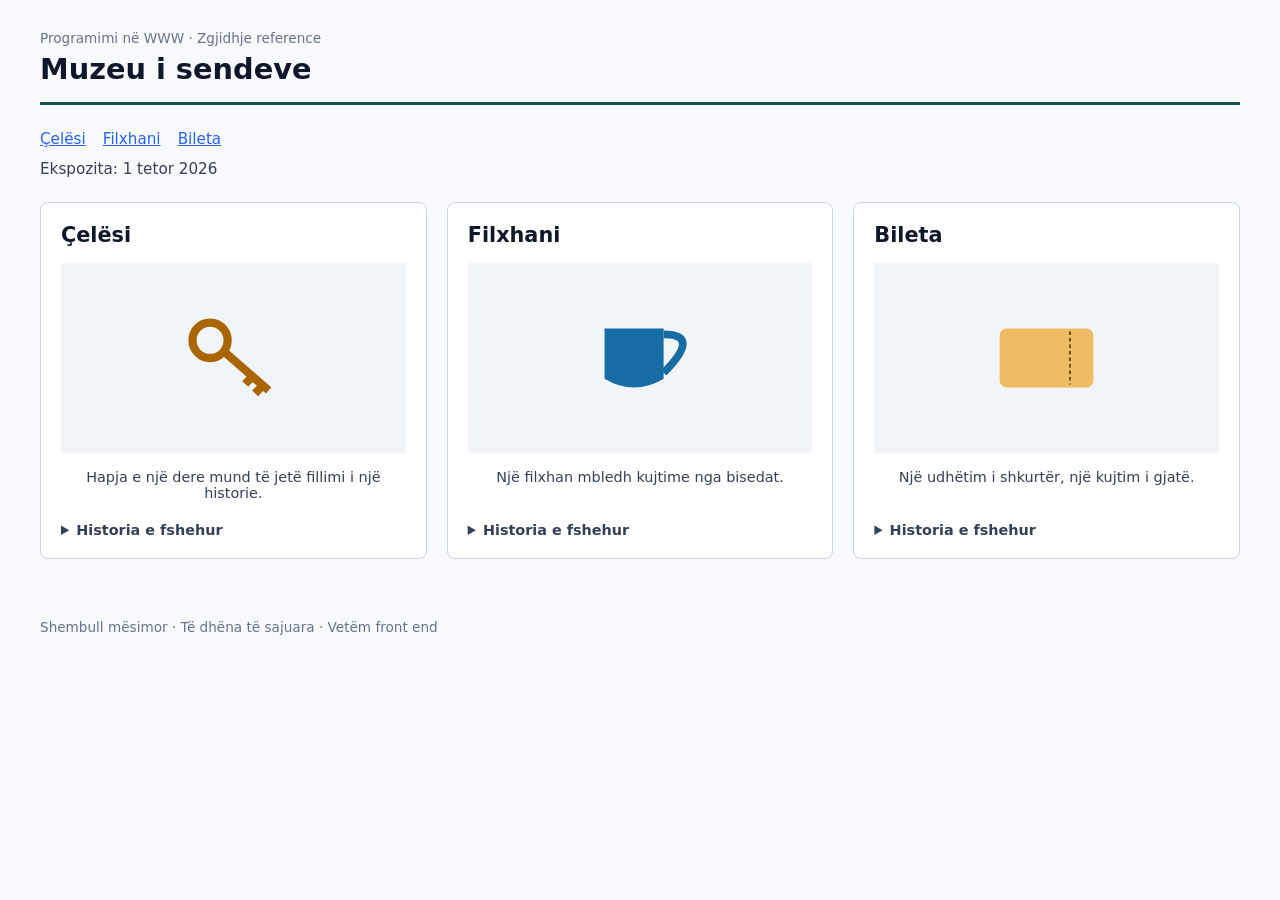
<file: Java II/index.html>
<!doctype html>
<html lang="sq">
  <head>
    <meta charset="UTF-8" />
    <meta name="viewport" content="width=device-width, initial-scale=1" />
    <title>Muzeu i sendeve</title>
    <link rel="stylesheet" href="style.css" />
  </head>
  <body>
    <a class="skip" href="#main">Kalo te përmbajtja</a>
    
    <header>
      <p>Programimi në WWW · Zgjidhje reference</p>
      <h1>Muzeu i sendeve</h1>
      <hr />
    </header>

    <main id="main">
      <nav class="nav-links">
        <a href="#celesi">Çelësi</a>
        <a href="#filxhani">Filxhani</a>
        <a href="#bileta">Bileta</a>
      </nav>

      <p class="ekspozita">Ekspozita: 1 tetor 2026</p>

      <div class="grid">
        <!-- Kartela 1: Çelësi -->
        <article class="card" id="celesi">
          <h2>Çelësi</h2>
          <div class="img-container">
            <img src="celesi.svg" alt="Çelësi" />
          </div>
          <p class="pershkrimi">Hapja e një dere mund të jetë fillimi i një historie.</p>
          <details>
            <summary>Historia e fshehur</summary>
            <p>Detaje të fshehura rreth këtij çelësi...</p>
          </details>
        </article>

        <!-- Kartela 2: Filxhani -->
        <article class="card" id="filxhani">
          <h2>Filxhani</h2>
          <div class="img-container">
            <img src="filxhani.svg" alt="Filxhani" />
          </div>
          <p class="pershkrimi">Një filxhan mbledh kujtime nga bisedat.</p>
          <details>
            <summary>Historia e fshehur</summary>
            <p>Detaje të fshehura rreth këtij filxhani...</p>
          </details>
        </article>

        <!-- Kartela 3: Bileta -->
        <article class="card" id="bileta">
          <h2>Bileta</h2>
          <div class="img-container">
            <img src="bileta.svg" alt="Bileta" />
          </div>
          <p class="pershkrimi">Një udhëtim i shkurtër, një kujtim i gjatë.</p>
          <details>
            <summary>Historia e fshehur</summary>
            <p>Detaje të fshehura rreth kësaj bilete...</p>
          </details>
        </article>
      </div>
    </main>

    <footer>Shembull mësimor · Të dhëna të sajuara · Vetëm front end</footer>
  </body>
</html>
</file>
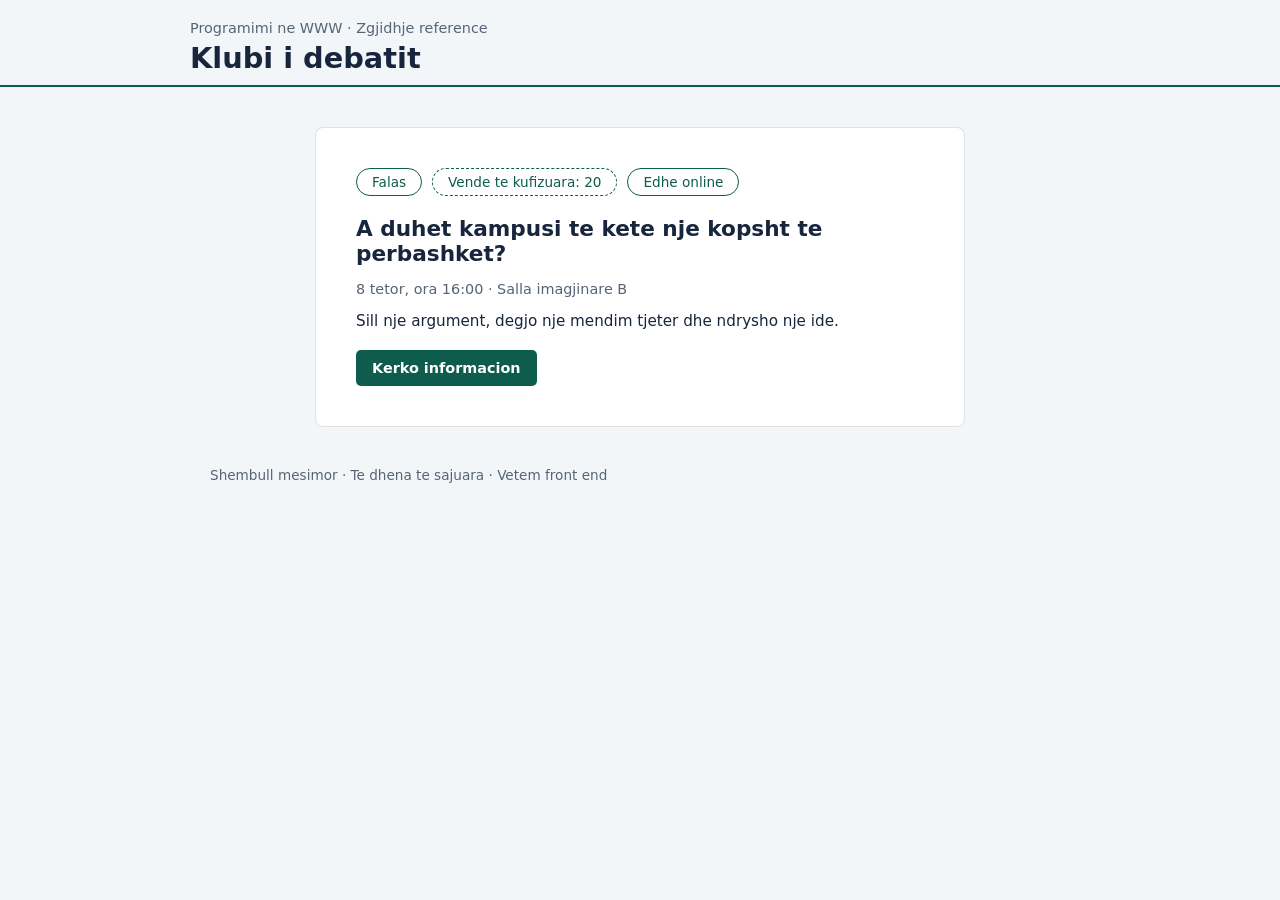
<file: Java III/index.html>
<!doctype html>
<html lang="sq">
<head>
  <meta charset="UTF-8" />
  <meta name="viewport" content="width=device-width, initial-scale=1.0" />
  <title>Klubi i debatit</title>
  <link rel="stylesheet" href="style.css" />
  <link rel="stylesheet" href="gabime.css" />
</head>
<body>

  <header class="koka">
    <div class="koka-mbajtes">
      <p class="nentitull">Programimi ne WWW · Zgjidhje reference</p>
      <h1>Klubi i debatit</h1>
    </div>
  </header>

  <main id="main">
    <article id="poster" class="poster">
      <div class="etiketat">
        <span class="tag solid">Falas</span>
        <span class="tag dashed">Vende te kufizuara: 20</span>
        <span class="tag solid">Edhe online</span>
      </div>

      <h2>A duhet kampusi te kete nje kopsht te perbashket?</h2>

      <p class="info">8 tetor, ora 16:00 · Salla imagjinare B</p>

      <p class="pershkrimi">Sill nje argument, degjo nje mendim tjeter dhe ndrysho nje ide.</p>

      <a href="#" class="buton">Kerko informacion</a>
    </article>
  </main>

  <footer class="fundi">
    <p>Shembull mesimor · Te dhena te sajuara · Vetem front end</p>
  </footer>

</body>
</html>
</file>
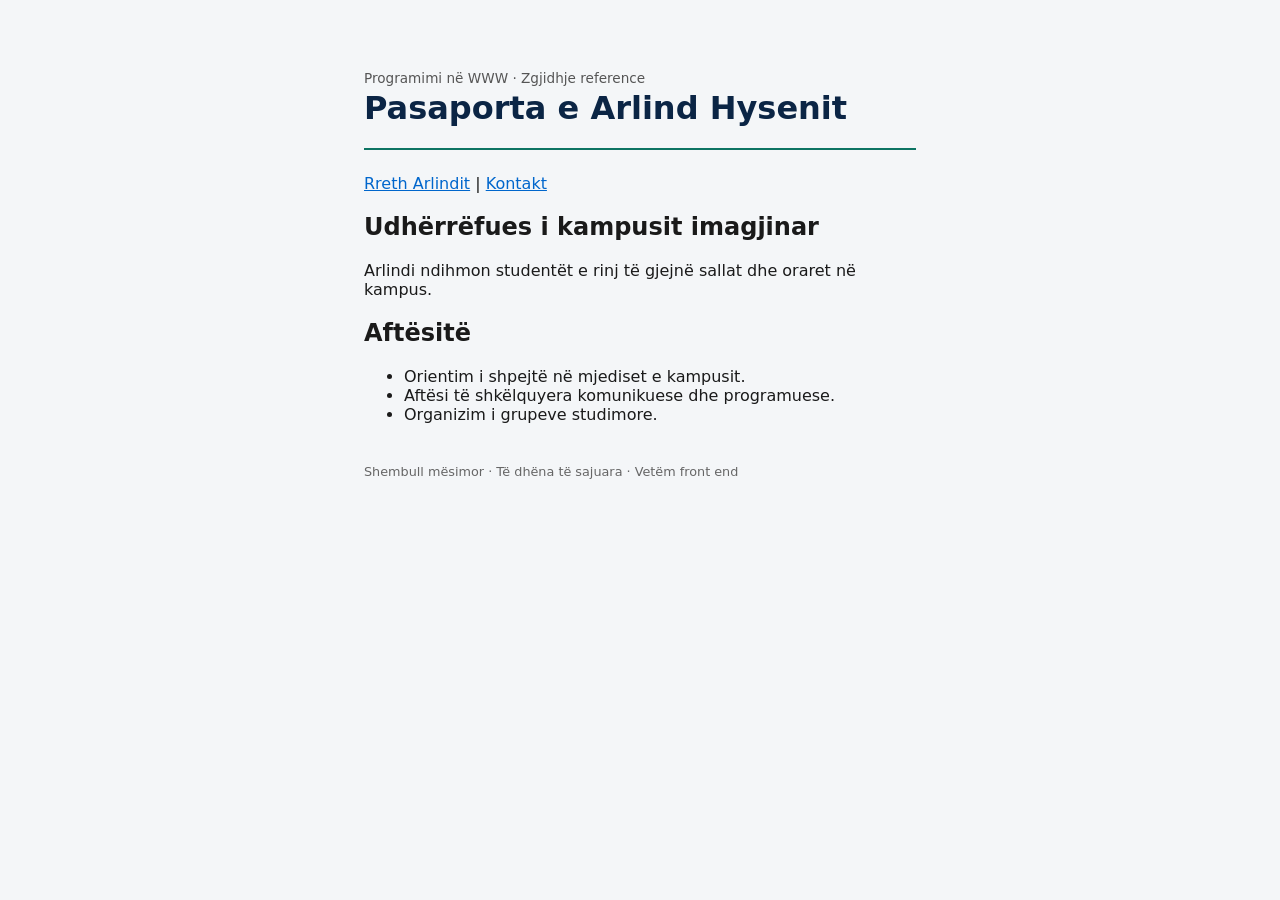
<file: JavaI/index.html>
<!doctype html>
<html lang="sq">
  <head>
    <meta charset="UTF-8" />
    <meta name="viewport" content="width=device-width, initial-scale=1" />
    <title>Pasaporta e Arlind Hysenit</title>
    <link rel="stylesheet" href="style.css" />
  </head>
  <body>
    <a class="skip" href="#main">Kalo te përmbajtja</a>

    <header>
      <p>Programimi në WWW · Zgjidhje reference</p>
      <h1>Pasaporta e Arlind Hysenit</h1>
    </header>

    <hr />

    <main id="main">
      <p>
        <a href="rreth.html">Rreth Arlindit</a> | 
        <a href="kontakt.html">Kontakt</a>
      </p>

      <h2>Udhërrëfues i kampusit imagjinar</h2>
      <p>Arlindi ndihmon studentët e rinj të gjejnë sallat dhe oraret në kampus.</p>

      <h2>Aftësitë</h2>
      <ul>
        <li>Orientim i shpejtë në mjediset e kampusit.</li>
        <li>Aftësi të shkëlquyera komunikuese dhe programuese.</li>
        <li>Organizim i grupeve studimore.</li>
      </ul>
    </main>

    <footer>Shembull mësimor · Të dhëna të sajuara · Vetëm front end</footer>
  </body>
</html>
</file>
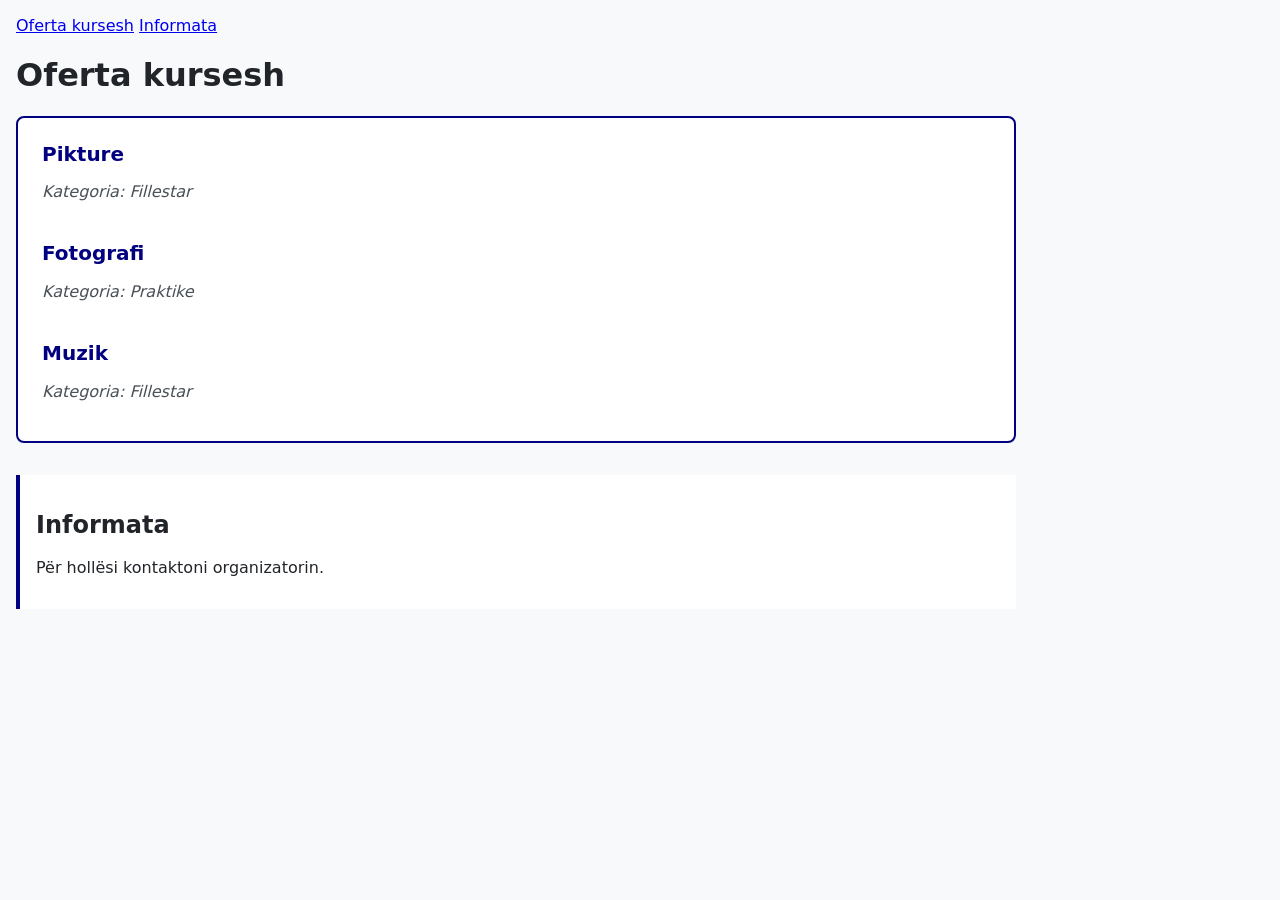
<file: Vlersime/Prova1/index.html>
<!doctype html>
<html lang="sq">
<head>
  <meta charset="UTF-8">
  <meta name="viewport" content="width=device-width,initial-scale=1">
  <title>Oferta kursesh</title>
  <link rel="stylesheet" href="style.css">
</head>
<body>
  <nav>
    <a href="#kurset">Oferta kursesh</a> 
    <a href="#regjistrimi">Informata</a></nav>
  <main>
    <h1>Oferta kursesh</h1>
    <section id="kurset" class="offers" aria-label="Oferta kursesh">
        <article class="karta">
          <h2>Pikture</h2>
          <p class="kategoria">Kategoria: Fillestar</p>
        </article>

        <article class="karta">
          <h2>Fotografi</h2>
          <p class="kategoria">Kategoria: Praktike</p>
        </article>

        <article class="karta">
          <h2>Muzik</h2>
          <p class="kategoria">Kategoria: Fillestar</p>
        </article>
      
    </section>
    <section id="regjistrimi" class="seksioni-info">
      <h2>Informata</h2>
      <p>Për hollësi kontaktoni organizatorin.</p>
    </section>
  </main>
</body>
</html>
</file>
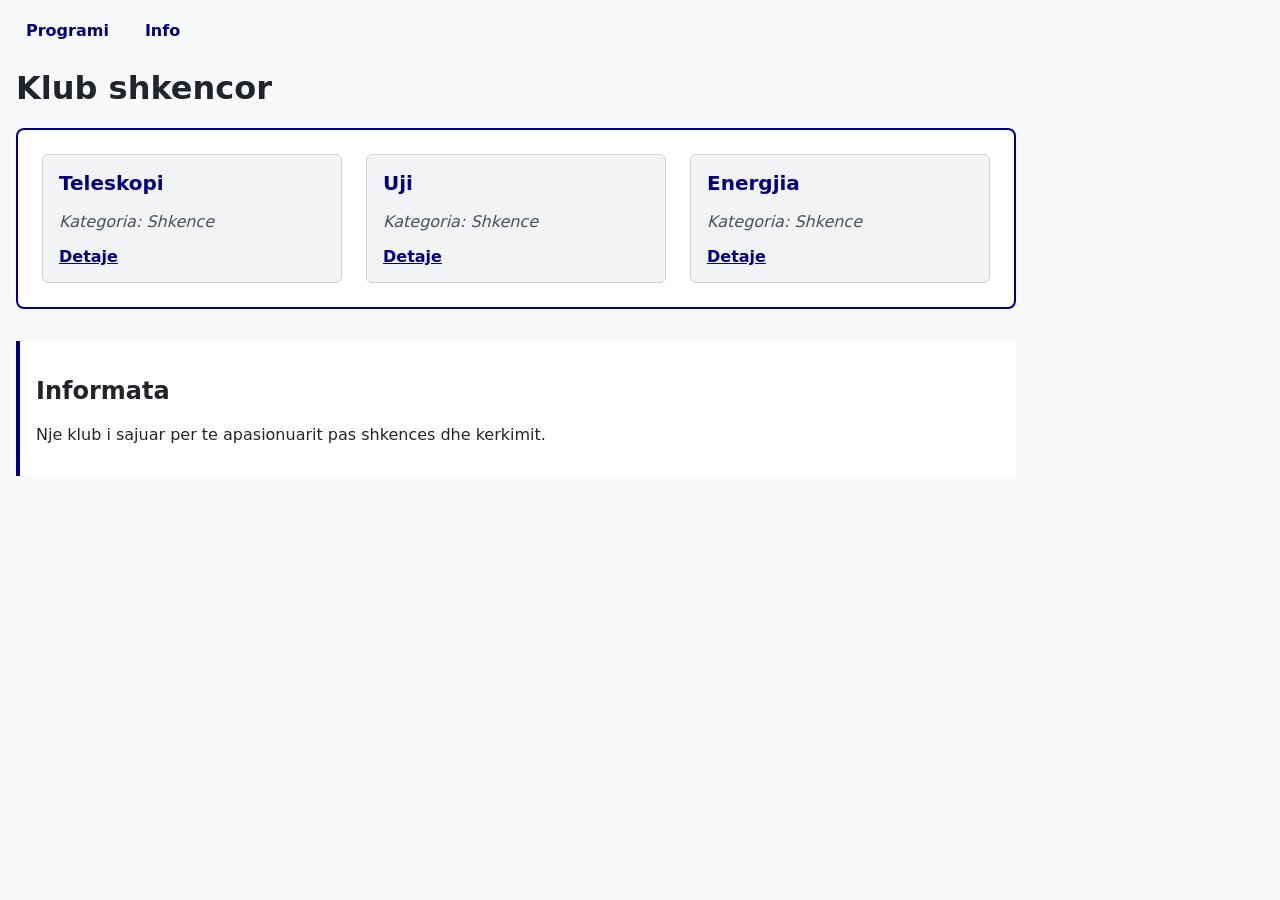
<file: JavaI/indexi.html>
<!doctype html>
<html lang="sq">
  <head>
    <!-- Kodimi UTF-8 per shfaqjen e sakte te karakterave -->
    <meta charset="UTF-8" />
    <!-- Konfigurimi i viewport per t'u pershtatur automatikisht ne ekrane te vogla mobile si 360px -->
    <meta name="viewport" content="width=device-width,initial-scale=1" />
    
    <!-- Kerkesa 1: Titulli i faqes i ndryshuar ne 'Klub shkencor' -->
    <title>Klub shkencor</title>
    
    <!-- Lidhja me skedarin e stilizimit CSS -->
    <link rel="stylesheet" href="styli.css" />
  </head>
  <body>
    <!-- Menuja e navigimit me lidhjet 'Programi' drejt #programi dhe 'Info' drejt #info (P1.2) -->
    <nav class="navigimi">
      <a href="#programi">Programi</a>
      <a href="#info">Info</a>
    </nav>
    
    <main>
      <!-- Kerkesa 1: Titulli h1 i ndryshuar ne 'Klub shkencor' -->
      <h1>Klub shkencor</h1>
      
      <!-- Seksioni #programi ku do te shfaqen tri kartat e variantit A (P1.1, P1.3, P1.4) -->
      <section id="programi" class="cards">
        
        <!-- Karta 1: Teleskopi (P1.1) -->
        <article class="karta">
          <h2>Teleskopi</h2>
          <p class="kategoria">Kategoria: Shkence</p>
          <!-- Lidhja Detaje qe dergon te seksioni #info (P1.2) -->
          <a href="#info" class="lidhja-detaje">Detaje</a>
        </article>

        <!-- Karta 2: Uji (P1.1) -->
        <article class="karta">
          <h2>Uji</h2>
          <p class="kategoria">Kategoria: Shkence</p>
          <a href="#info" class="lidhja-detaje">Detaje</a>
        </article>

        <!-- Karta 3: Energjia (P1.1) -->
        <article class="karta">
          <h2>Energjia</h2>
          <p class="kategoria">Kategoria: Shkence</p>
          <a href="#info" class="lidhja-detaje">Detaje</a>
        </article>

      </section>

      <!-- Seksioni i informacionit me id #info (P1.2) -->
      <section id="info" class="seksioni-info">
        <h2>Informata</h2>
        <p>Nje klub i sajuar per te apasionuarit pas shkences dhe kerkimit.</p>
      </section>
    </main>
  </body>
</html>
</file>
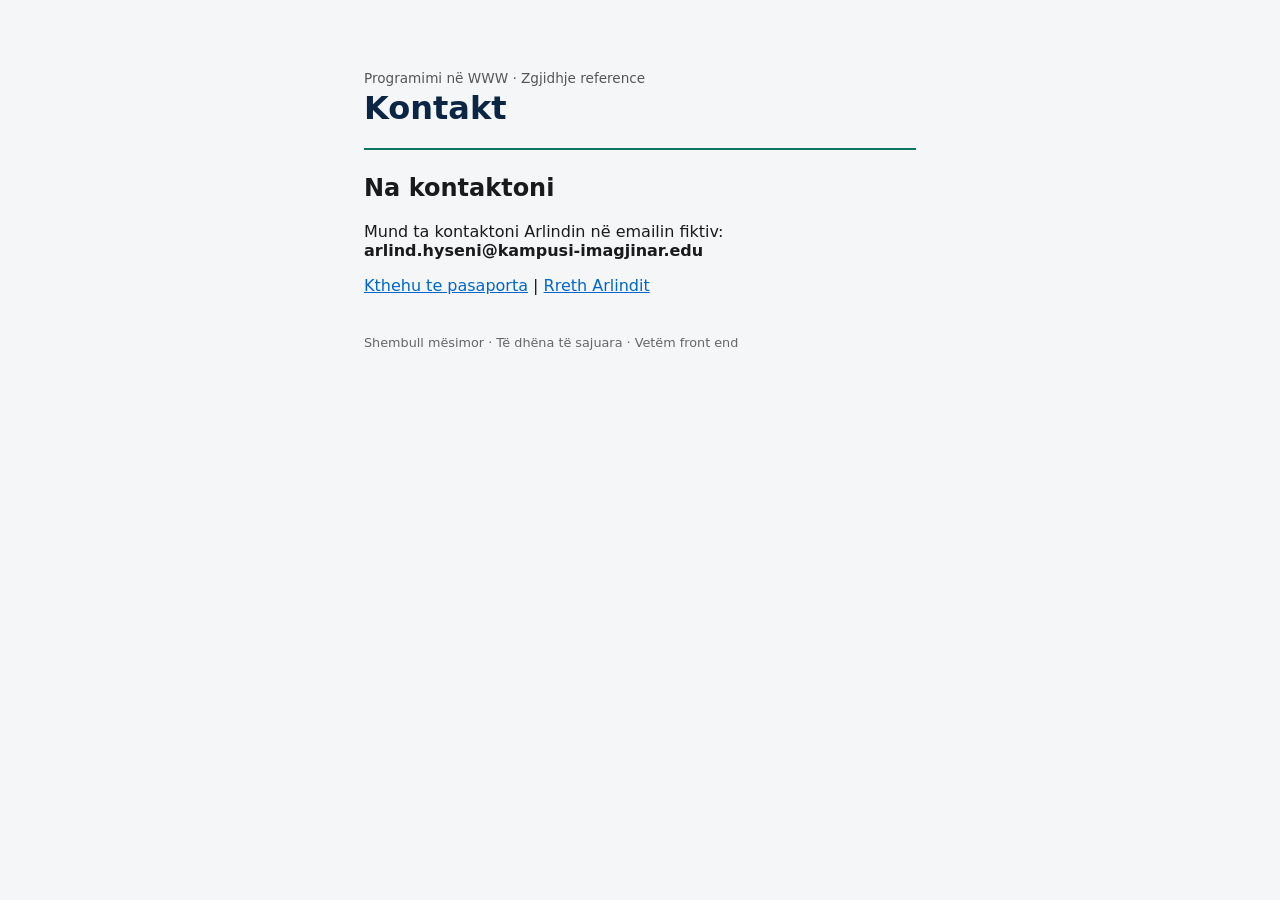
<file: JavaI/kontakt.html>
<!doctype html>
<html lang="sq">
  <head>
    <meta charset="UTF-8" />
    <meta name="viewport" content="width=device-width, initial-scale=1" />
    <title>Kontakt - Arlind Hyseni</title>
    <link rel="stylesheet" href="style.css" />
  </head>
  <body>
    <a class="skip" href="#main">Kalo te përmbajtja</a>

    <header>
      <p>Programimi në WWW · Zgjidhje reference</p>
      <h1>Kontakt</h1>
    </header>

    <hr />

    <main id="main">
      <h2>Na kontaktoni</h2>
      <p>Mund ta kontaktoni Arlindin në emailin fiktiv: <strong>arlind.hyseni@kampusi-imagjinar.edu</strong></p>

      <p>
        <a href="index.html">Kthehu te pasaporta</a> | 
        <a href="rreth.html">Rreth Arlindit</a>
      </p>
    </main>

    <footer>Shembull mësimor · Të dhëna të sajuara · Vetëm front end</footer>
  </body>
</html>
</file>
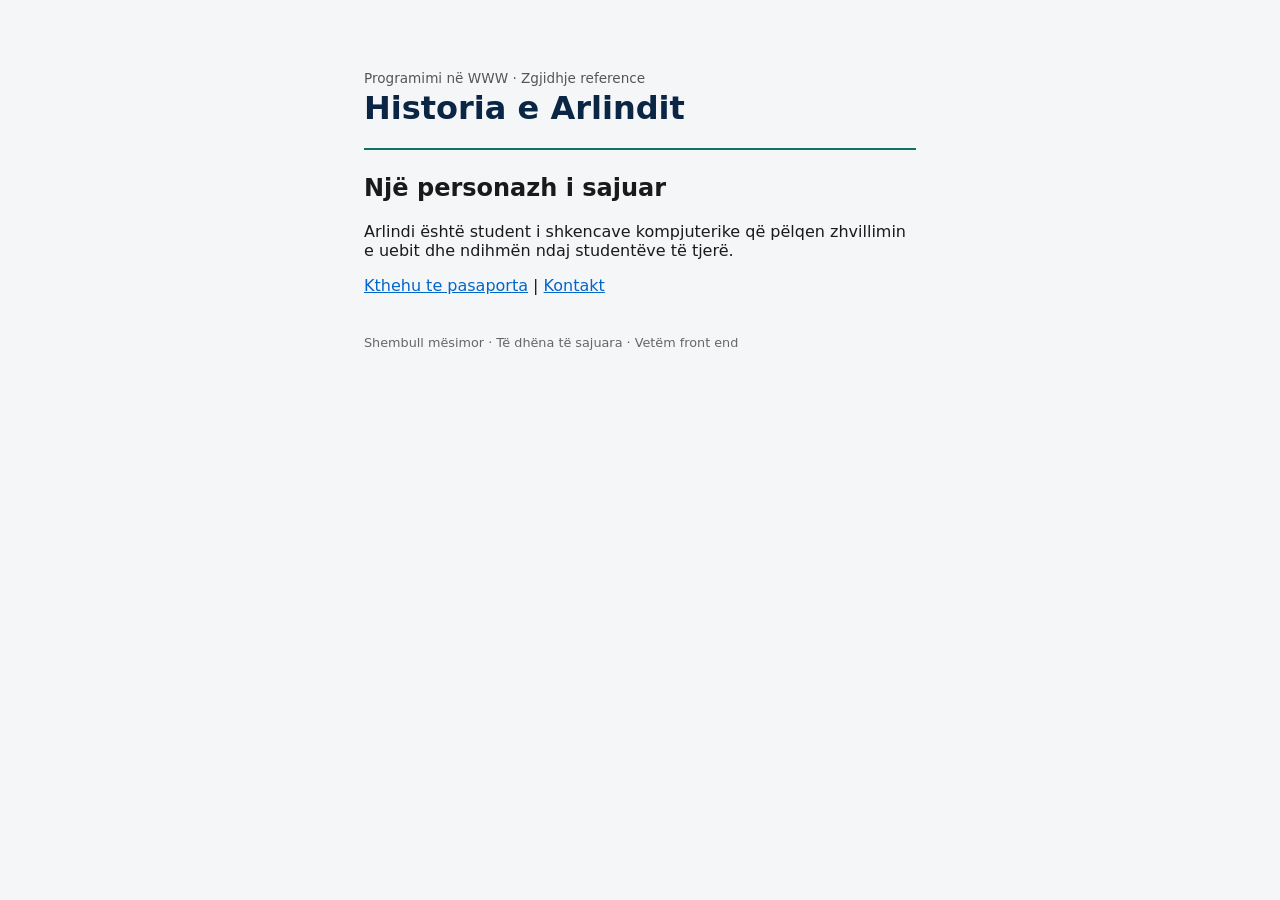
<file: JavaI/rreth.html>
<!doctype html>
<html lang="sq">
  <head>
    <meta charset="UTF-8" />
    <meta name="viewport" content="width=device-width, initial-scale=1" />
    <title>Historia e Arlindit</title>
    <link rel="stylesheet" href="style.css" />
  </head>
  <body>
    <a class="skip" href="#main">Kalo te përmbajtja</a>

    <header>
      <p>Programimi në WWW · Zgjidhje reference</p>
      <h1>Historia e Arlindit</h1>
    </header>

    <hr />

    <main id="main">
      <h2>Një personazh i sajuar</h2>
      <p>Arlindi është student i shkencave kompjuterike që pëlqen zhvillimin e uebit dhe ndihmën ndaj studentëve të tjerë.</p>

      <p>
        <a href="index.html">Kthehu te pasaporta</a> | 
        <a href="kontakt.html">Kontakt</a>
      </p>
    </main>

    <footer>Shembull mësimor · Të dhëna të sajuara · Vetëm front end</footer>
  </body>
</html>
</file>
<file: Java II/style.css>
* {
  box-sizing: border-box;
}

body {
  font-family: system-ui, -apple-system, sans-serif;
  margin: 0;
  padding: 30px 40px;
  background-color: #f7f9fc;
  color: #1e293b;
}

.skip {
  position: absolute;
  left: -9999px;
}
.skip:focus {
  left: 10px;
  top: 10px;
  background: #ffffff;
  padding: 8px;
  z-index: 100;
}

/* Header */
header p {
  margin: 0 0 6px 0;
  font-size: 0.85rem;
  color: #64748b;
}

header h1 {
  margin: 0 0 16px 0;
  font-size: 1.8rem;
  font-weight: 700;
  color: #0f172a;
}

hr {
  border: none;
  height: 3px;
  background-color: #0f5850;
  margin: 0 0 24px 0;
}

/* Navigimi dhe Data */
.nav-links {
  margin-bottom: 12px;
}

.nav-links a {
  color: #2563eb;
  margin-right: 12px;
  font-size: 0.95rem;
}

.ekspozita {
  margin: 0 0 24px 0;
  font-size: 0.95rem;
  color: #334155;
}

/* Layout per kartelat */
.grid {
  display: flex;
  gap: 20px;
  flex-wrap: wrap;
}

.card {
  flex: 1;
  min-width: 240px;
  background: #ffffff;
  border: 1px solid #cbd5e1;
  border-radius: 8px;
  padding: 20px;
}

.card h2 {
  margin-top: 0;
  margin-bottom: 16px;
  font-size: 1.3rem;
  color: #0f172a;
}

/* Kutitë e imazheve */
.img-container {
  background-color: #f1f5f9;
  height: 190px;
  display: flex;
  align-items: center;
  justify-content: center;
  margin-bottom: 16px;
}

.img-container img {
  max-width: 65%;
  max-height: 65%;
}

.pershkrimi {
  font-size: 0.9rem;
  color: #334155;
  text-align: center;
  margin-bottom: 16px;
  min-height: 2.6em;
}

details summary {
  font-size: 0.9rem;
  font-weight: 600;
  cursor: pointer;
  color: #334155;
}

details p {
  font-size: 0.85rem;
  color: #64748b;
  margin-top: 8px;
  padding-left: 8px;
}

/* Footer */
footer {
  margin-top: 60px;
  font-size: 0.85rem;
  color: #64748b;
}
</file>
<file: Java III/style.css>
* {
  box-sizing: border-box;
}

body {
  font-family: system-ui, sans-serif;
  background-color: #f3f6f9;
  color: #17263c;
  margin: 0;
  padding: 0;
}

.koka {
  border-bottom: 2px solid #0d5c4d;
  padding: 20px 20px 10px 20px;
  background-color: #f3f6f9;
}

.koka-mbajtes {
  max-width: 900px;
  margin: 0 auto;
}

.nentitull {
  color: #556575;
  font-size: 0.9rem;
  margin: 0 0 5px 0;
}

h1 {
  margin: 0;
  font-size: 1.8rem;
  color: #17263c;
}

main {
  display: flex;
  justify-content: center;
  padding: 40px 20px;
}

.etiketat {
  display: flex;
  gap: 10px;
  flex-wrap: wrap;
  margin-bottom: 20px;
}

.tag {
  color: #0d5c4d;
  padding: 5px 15px;
  border-radius: 20px;
  font-size: 0.85rem;
  background: white;
}

.solid {
  border: 1.5px solid #0d5c4d;
}

.dashed {
  border: 1.5px dashed #0d5c4d;
}

h2 {
  margin: 0 0 15px 0;
  font-size: 1.35rem;
  color: #17263c;
}

.info {
  color: #556575;
  font-size: 0.9rem;
  margin: 0 0 15px 0;
}

.pershkrimi {
  margin: 0 0 20px 0;
  color: #17263c;
  font-size: 0.95rem;
}

.buton {
  display: inline-block;
  background-color: #0d5c4d;
  color: white;
  padding: 10px 16px;
  border-radius: 5px;
  text-decoration: none;
  font-weight: bold;
  font-size: 0.9rem;
}

.buton:hover {
  background-color: #084036;
}

.fundi {
  max-width: 900px;
  margin: 0 auto;
  color: #556575;
  font-size: 0.85rem;
  padding: 0 20px 20px 20px;
}

.fundi p {
  margin: 0;
}
</file>
<file: Java III/gabime.css>
/* Diagnostiko dhe riparo: konflikt specifike dhe overflow. */
/* #poster {
  color: white;
  background: white;
  width: 700px;
  padding: 80px;
}
.poster {
  color: #17263c;
  width: 100%;
} */
#poster {
  color: #17263c;
  background-color: white;
  width: 100%;
  max-width: 650px;
  padding: 2.5rem;
  border: 1px solid #e0e0e0;
  border-radius: 8px;
}

.poster {
  box-sizing: border-box;
}
</file>
<file: JavaI/style.css>
* {
  box-sizing: border-box;
}

body {
  font-family: system-ui, sans-serif;
  max-width: 600px;
  margin: 2rem auto;
  padding: 1.5rem;
  background-color: #f4f6f8;
  color: #1a1a1a;
}

.skip {
  position: absolute;
  left: -9999px;
}

header p {
  font-size: 0.85rem;
  color: #555;
  margin-bottom: 0.2rem;
}

header h1 {
  margin-top: 0;
  color: #0b2545;
}

hr {
  border: none;
  border-top: 2px solid #0d7463;
  margin: 1rem 0 1.5rem 0;
}

a {
  color: #0066cc;
}

footer {
  margin-top: 2.5rem;
  font-size: 0.8rem;
  color: #666;
}
</file>
<file: Vlersime/Prova1/style.css>
*{
    box-sizing: border-box;
}


body {
  font-family: system-ui, -apple-system, sans-serif; 
  margin: 16px;
  background-color: #f8f9fa; 
  color: #212529; 
.navigimi {
  margin-bottom: 24px; 
  gap: 16px; 
}
a:focus,
a:focus-visible {
  outline: 3px solid navy; /* Kornize e qarte 3px navy gjate kalimit me Tab */
  outline-offset: 3px; /* Distanca prej 3px e kornizes nga te gjitha anet e elementit */
}
.offers {
  width: 100%; 
  max-width: 1000px;
  padding: 24px;
  border: 2px solid navy; 
  border-radius: 8px; 
  background-color: #ffffff;
  margin-bottom: 32px; 

  display: grid;
  grid-template-columns: 1fr;
  gap: 24px; 
}
@media (min-width: 800px) {
  .cards {
    grid-template-columns: repeat(3, 1fr); /* Saktesisht 3 kolona te barabarta ne 1000px */
  }
}
.offers h2 {
  margin-top: 0; 
  color: navy; 
  font-size: 20px; 
}
.kategoria {
  color: #495057; 
  font-style: italic; 
  margin: 8px 0 16px 0; 
}
.seksioni-info {
  max-width: 1000px; 
  padding: 16px; 
  background-color: #ffffff; 
  border-left: 4px solid navy; 
}
}
</file>
<file: JavaI/styli.css>
/* =========================================================
   STYLE.CSS - VARIANTI A: KLUB SHKENCOR (VERSIONI FINAL)
   ========================================================= */

/* 1. RESETIMI GLOBAL ME SELEKTORIN YLL (*)
   KRITERI P1.5 DHE P1.7:
   Selektori yll (*) selekton te gjitha elementet ne faqe pa perjashtim.
   Vendosja e 'box-sizing: border-box' eshte hapi me i rendesishem per te parandaluar overflow-in.
   LOGJIKA TEKNIKE:
   Sipas modelit klasik (content-box), nese nje elementi i japim width: 100%, cdo padding dhe border i shtohet jashte kesaj gjeresie.
   Kjo shkakton qe gjeresia totale te kaloje 100% te ekranit, duke krijuar scroll horizontal ne ekrane te vogla si 360px.
   Me 'border-box', padding dhe border llogariten BRENDA gjeresise 100%, duke mbajtur elementin saktesisht ne kornizen e ekranit.
   OPSION ALTERNATIV:
   - content-box (vlera bazike e vjeter e shfletuesit ku padding i shtohet gjeresise). */
* {
  box-sizing: border-box;
}

/* 2. STILIZIMI I TRUPIT TE FAQES (BODY)
   LOGJIKA:
   Caktohet fonti i sistemit per lexim te paster dhe modern ne cdo shfletues.
   Perdorim piksela (px) ne vend te njesive relative rem sipas kerkeses.
   16px margin krijon nje hapesire te barabarte prej te gjitha aneve te dritares. */
body {
  font-family: system-ui, -apple-system, sans-serif; /* Fontet e integruara te sistemit */
  margin: 16px; /* Hapesire e jashtme 16px rreth e qark faqes */
  background-color: #f8f9fa; /* Prapavije me ngjyre te ndritshme te hirt */
  color: #212529; /* Ngjyre teksti e erret per kontrast te larte ne lexim */
}

/* 3. MENUJA E NAVIGIMIT (.navigimi)
   LOGJIKA:
   Pasi te 'nav' kemi vendosur linqet <a>, perdorim 'display: flex' per t'i rreshtuar ato horizontalisht ne nje rresht.
   'gap: 16px' krijon hapesire prej 16px mes linqeve pa pasur nevoje te perdorim margin te individuale.
   'margin-bottom: 24px' largon permbajtjen e poshtme nga menuja.
   OPSION ALTERNATIV:
   - display: inline-block ne te gjitha linqet, por flexbox eshte shume me i lehte per kontrollin e hapesires. */
.navigimi {
  margin-bottom: 24px; /* Hapesire prej 24px nen menune e navigimit */
  display: flex; /* Flexbox i rendit elementet ne te njejtin rresht horizontal */
  gap: 16px; /* Hapesire prej 16px mes cdo lidhje ne nav */
}

/* STILIZIMI I LIDHJEVE NE NAVIGIM */
.navigimi a {
  color: navy; /* Ngjyre e kalter e erret ushtarake per linqet */
  text-decoration: none; /* Heq vizen e poshtme automatike te linqeve */
  font-weight: bold; /* Tekst me shkronja te trashura per dukshmeri te larte */
  padding: 5px 10px; /* Hapesire e brendshme: 5px lart/poshte dhe 10px majtas/djathtas */
  border-radius: 4px; /* Rrethon qoshet e linqeve me 4px per pamje me te mekur */
}

/* 4. RIPARIMI I FOKUSIT TE DUKSHIEM TE TASTIERES (TAB) - KRITERI P1.6
   LOGJIKA TEKNIKE:
   Ne kodin e gabuar fillestar kishte 'a:focus { outline: none; }', qe ishte gabim sepse e fshehte fokusin.
   Perdoruesit qe navigojne me tastiere (shtypin Tab) nuk e shihnin se ku ndodhen.
   Me kete rregull, kur perdoruesi te shtype Tab dhe te bie mbi lidhjen, shfaqet nje kornize e qarte navy prej 3px.
   'outline-offset: 3px' e shtyn kornizen e fokusit 3px jashte lidhjes qe te jete krejtesisht e dukshme.
   OPSION ALTERNATIV:
   - :focus-visible (stilon fokusin vetem kur perdoret tastiera, jo klikimi me mi). */
a:focus,
a:focus-visible {
  outline: 3px solid navy; /* Kornize e qarte 3px navy gjate kalimit me Tab */
  outline-offset: 3px; /* Distanca prej 3px e kornizes nga te gjitha anet e elementit */
}

/* 5. KONTENIERI I KARTAVE (.cards) - KRITERET P1.3, P1.4, P1.5
   LOGJIKA TEKNIKE DHE KORRIGJIMI I GABIMIT:
   Shtegu origjinal kishte 'width: 900px', qe ishte gabimi kryesor sepse detyronte gjeresi 900px ne ekrane me te vogla (si 360px mobile), duke krijuar overflow horizontal.
   Riparimi behet duke perdorur 'width: 100%' dhe 'max-width: 1000px'.
   Kjo do te thote: Ne ekrane te vogla merren 100% te gjeresise, ndersa ne ekrane te medha nuk zmadhohet me shume se 1000px.
   
   RREGULLA E GRID PER GJERESI 360px (KRITERI P1.3):
   Perdorim 'display: grid' dhe 'grid-template-columns: 1fr'.
   Kjo i detyron te tri kartat te renditen ne nje kolone te vetme te vetme vertikale ne ekrane te vogla mobile (360px).
   
   OPSION ALTERNATIV ME FLEXBOX:
   - display: flex; flex-direction: column; gap: 24px; */
.cards {
  width: 100%; /* Pershtatet ne 100% te gjeresise se dritares ne ekrane te vogla */
  max-width: 1000px; /* Limiton zmadhimin ne maksimum 1000px ne monitor te medhenj */
  padding: 24px; /* Hapesire e brendshme prej 24px brenda kornizes navy */
  border: 2px solid navy; /* Kornize e erret navy 2px rreth te gjitha kartave */
  border-radius: 8px; /* Qoshe te rregulluara me rreze 8px */
  background-color: #ffffff; /* Prapavije e bardhe per kontrast */
  margin-bottom: 32px; /* Hapesire prej 32px nen seksionin e kartave */

  /* GRID BAZIKE PER 360px (1 KOLONE VERTIKALE) */
  display: grid;
  grid-template-columns: 1fr; /* Saktesisht 1 kolone ne ekrane te vogla */
  gap: 24px; /* Hapesire prej 24px mes kartave individuale */
}

/* 6. MEDIA QUERY PER EKRANE TE GJERA 1000px (KRITERI P1.4)
   LOGJIKA TEKNIKE:
   Kur gjeresia e ekranit kalon 800px (si p.sh. ne provim ne 1000px),
   kjo rregull e ndryshon Grid-in nga 1 kolone ne 3 kolona te barabarta me 'repeat(3, 1fr)'.
   Kjo shfaq te tri kartat ngjitur me njera-tjetren ne te njejtin rresht.
   OPSION ALTERNATIV ME FLEXBOX:
   - @media (min-width: 800px) { .cards { display: flex; } .karta { flex: 1; } } */
@media (min-width: 800px) {
  .cards {
    grid-template-columns: repeat(3, 1fr); /* Saktesisht 3 kolona te barabarta ne 1000px */
  }
}

/* 7. STILIZIMI I KARTAVE INDIVIDUALE (.karta) - KRITERI P1.5
   LOGJIKA TEKNIKE PER TEKSTIN E GJATE (OVERFLOW):
   Ne provim kerkohet te testohet teksti i gjate pa hapesira (si AktivitetStudentorPaHapesira1234567890...).
   Nese nuk vendosen rregullat 'overflow-wrap: break-word' dhe 'word-break: break-word', teksti i gjate do te dilte jashte kartes ne 360px.
   Keto dy rregulla e detyrojne shfletuesin ta thyeje tekstin ne mes te fjales dhe ta kaloje ne rresht te ri, duke ruajtur kornizen e kartes me saktesi. */
.karta {
  background-color: #f1f3f5; /* Prapavije me te hirt te ndritshme per cdo karte */
  border: 1px solid #ced4da; /* Kornize e holle 1px gri rreth kartes */
  padding: 16px; /* Hapesire e brendshme prej 16px brenda kartes */
  border-radius: 6px; /* Qoshe te zbutura 6px */

  /* PARANDALIMI I OVERFLOW NGA TEKSTI I GJATE PA HAPESIRA */
  overflow-wrap: break-word; /* Thyen fjalet e gjata te vazhdueshme */
  word-break: break-word; /* Siguron mbrojtje shtese ne te gjithe shfletuesit */
}

/* TITULLI TE KARTA (h2) */
.karta h2 {
  margin-top: 0; /* Heq hapesiren e tepert te larte te titullit */
  color: navy; /* Ngjyre e kalter e erret navy */
  font-size: 20px; /* Madhesi teksti prej 20px ne vend te 1.25rem */
}

/* PARAGRAFI I KATEGORISE (.kategoria) */
.kategoria {
  color: #495057; /* Ngjyre gri e erret per kategorine */
  font-style: italic; /* Shkronja te pjerrta per te dalluar kategorine */
  margin: 8px 0 16px 0; /* Hapesire: 8px lart, 0 majtas/djathtas, 16px poshte */
}

/* LIDHJA DETAJE (.lidhja-detaje) */
.lidhja-detaje {
  color: navy; /* Ngjyre navy per linqet e detajeve */
  font-weight: bold; /* Shkronja te trashura */
  text-decoration: underline; /* Vize e poshtme per te treguar se eshte lidhje */
}

/* 8. SEKSIONI I INFORMACIONIT (#info) - KRITERET P1.2 DHE P1.5
   LOGJIKA:
   Caktohet max-width: 1000px per t'u barazuar me gjeresine e kartave ne ekrane te medha.
   Border-left prej 4px navy i jep nje stil vizual dallues si bllok informativ. */
.seksioni-info {
  max-width: 1000px; /* Barazohet me gjeresine e kornizes te kartave */
  padding: 16px; /* Hapesire e brendshme prej 16px */
  background-color: #ffffff; /* Prapavije e bardhe */
  border-left: 4px solid navy; /* Vize e trashe 4px ne te majte per stil vizual */
}
</file>
